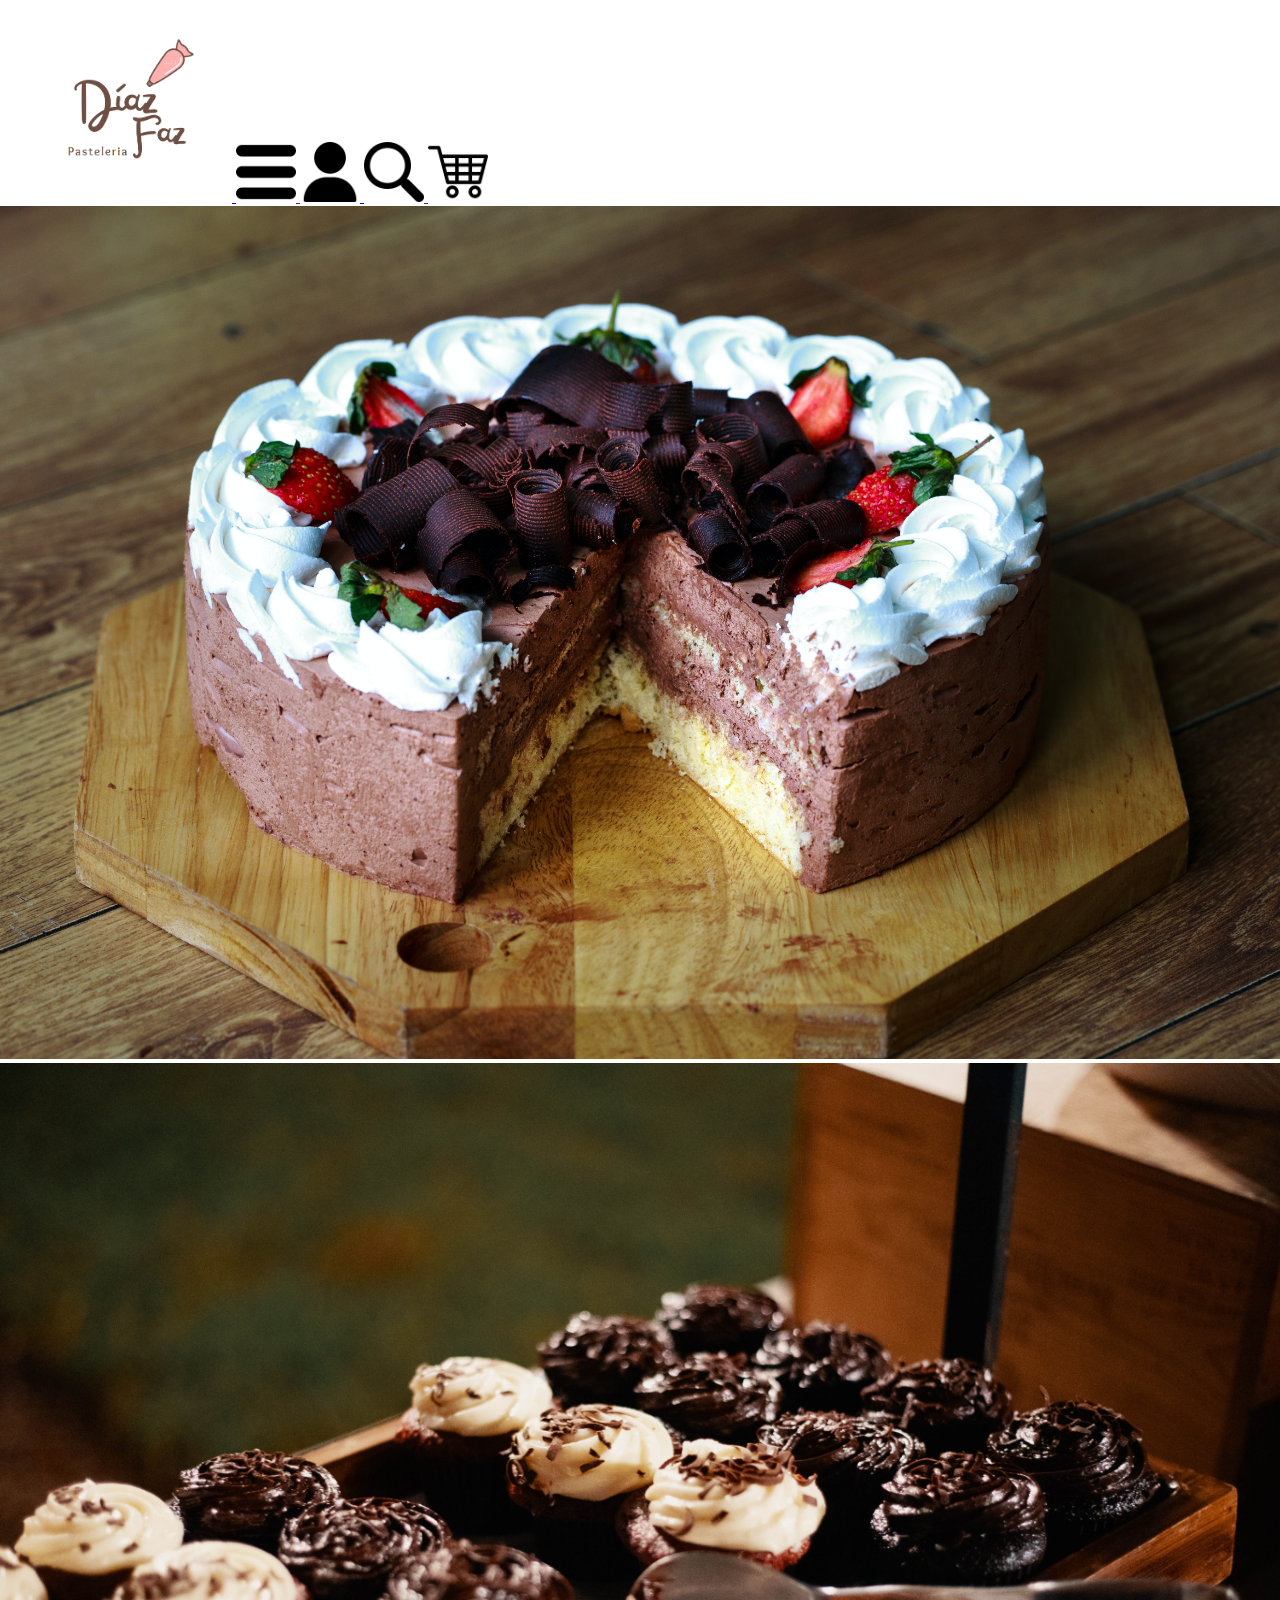
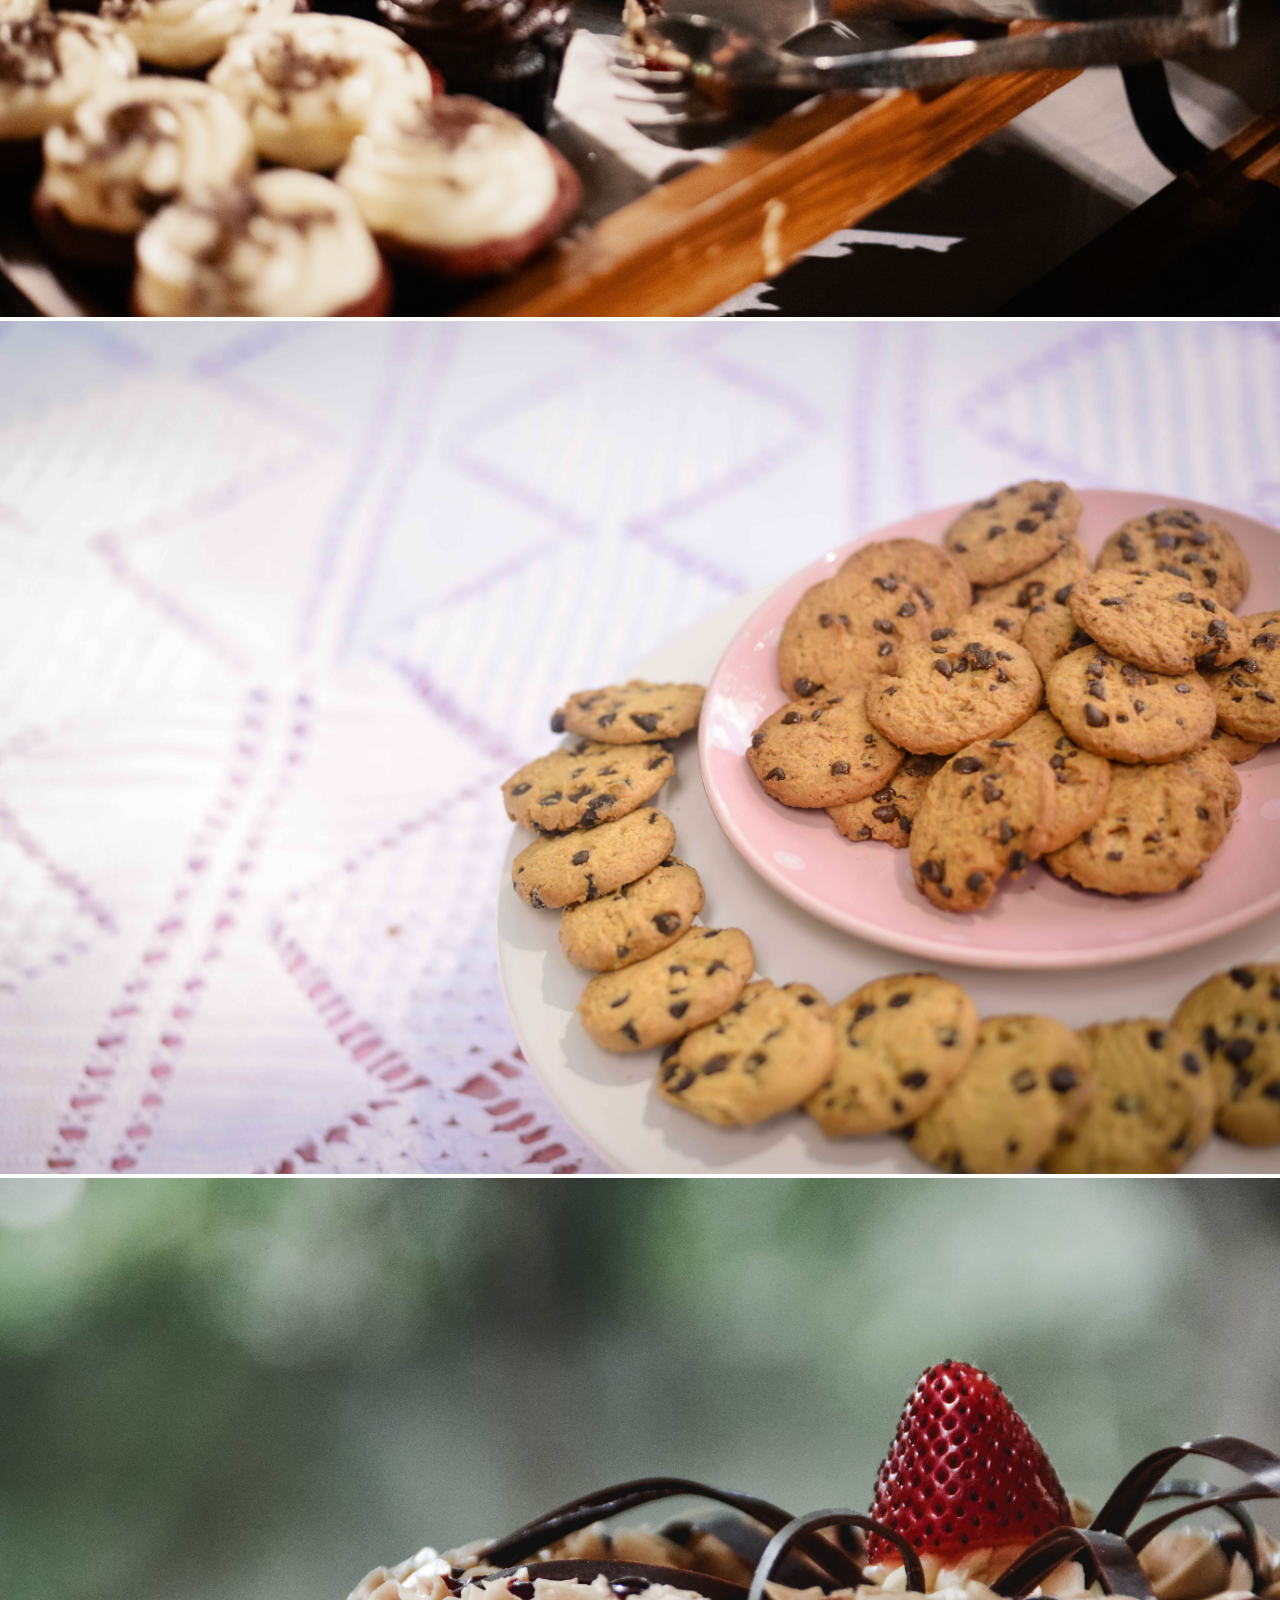
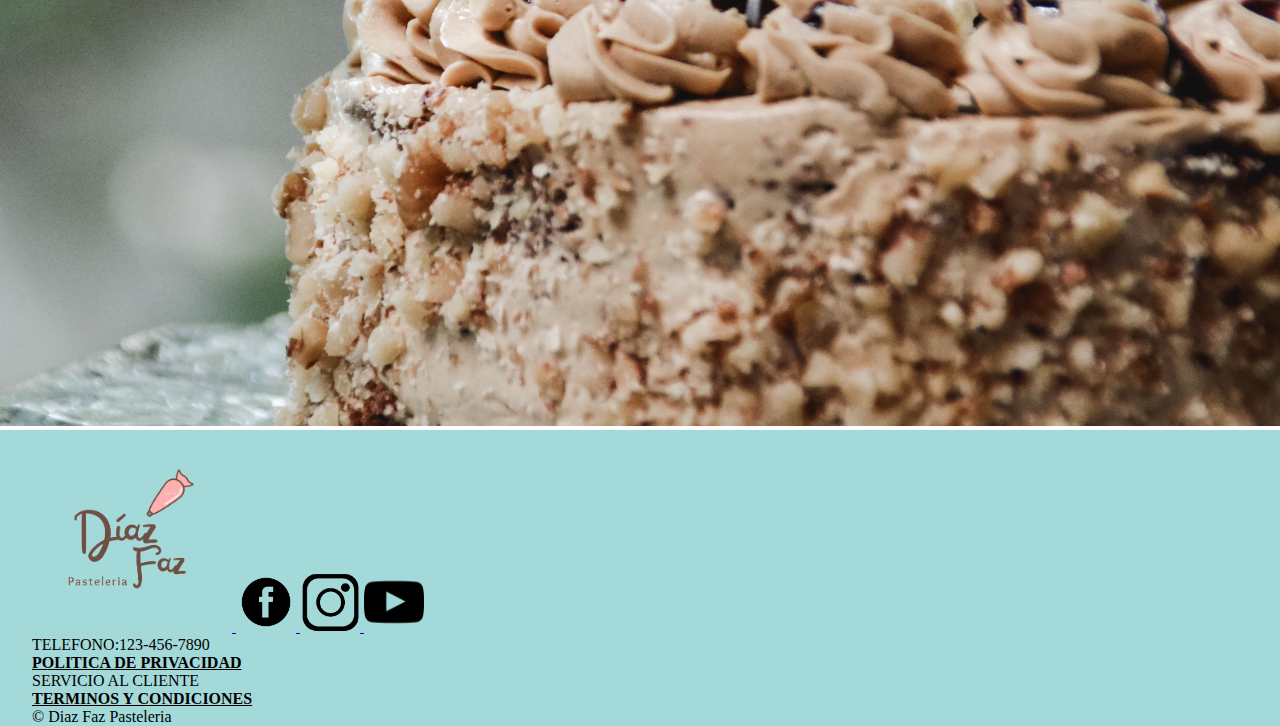
<file: index.html>
<!DOCTYPE html>
<html lang="en">
<head>
    <meta charset="UTF-8">
    <meta http-equiv="X-UA-Compatible" content="IE=edge">
    <meta name="viewport" content="width=device-width, initial-scale=1.0">
    <title>Diaz Faz Pasteleria</title>
    <link rel="stylesheet" href="/pasteleria.css">
    <link rel="stylesheet" href="/iconos.css">
</head> 
<body class="grid">
    <header>
        <div class="container">
            
            <a class="logo" href="/index.html">
                <img src="/img/LogoPagina1.png" alt="">
            </a>
            
            <a href="">
                <img class="icon" src="/img/menu.png"A alt="menu">
            </a>

            <a href="/registro.html">
                <img class="icon" src="/img/usuario.png" alt="user">
            </a>

            <a href="">
                <img class="icon" src="/img/busqueda.png" alt="busqueda">
            </a>

            <a href="/carrito.html">
                <img class="icon" src="/img/carrito.png" alt="carrito">
            </a>


        </div>
    </header>

    <main>

        <div class="slider">
            <ul>
                <li><img src="/img/pastel1.jpg" alt=""></li>
                <li><img src="/img/cupcakes.jpg" alt=""></li>
                <li><img src="/img/cookis.jpg" alt=""></li>
                <li><img src="/img/pastel2.jpg" alt=""></li>
            </ul>
        </div>

    </main>

    <footer>
        <div class="container">
            <a class="logo" href="/index.html">
                <img src="/img/LogoPagina1.png" alt="">
            </a>

            <a href="https://www.facebook.com/profile.php?id=100090644951859">
                <img class="icon" src="/img/facebook.png" alt="fb">
            </a>

            <a href="https://www.instagram.com/diazfaz.pasteleria/">
                <img class="icon" src="/img/insta.png" alt="">
            </a>

            <a href="https://www.youtube.com/channel/UCzUTODD1yoKQznZa7jE53cg">
                <img class="icon" src="/img/youtube.png" alt="">
            </a>

            <p>TELEFONO:123-456-7890</p>

            <a href="" class="privacidad">POLITICA DE PRIVACIDAD</a>
            <p>SERVICIO AL CLIENTE</p>
            <a href="" class="termcond">TERMINOS Y CONDICIONES</a>
            <p>&copy; Diaz Faz Pasteleria</p>

        </div>
    </footer>
</body>
</html>
</file>
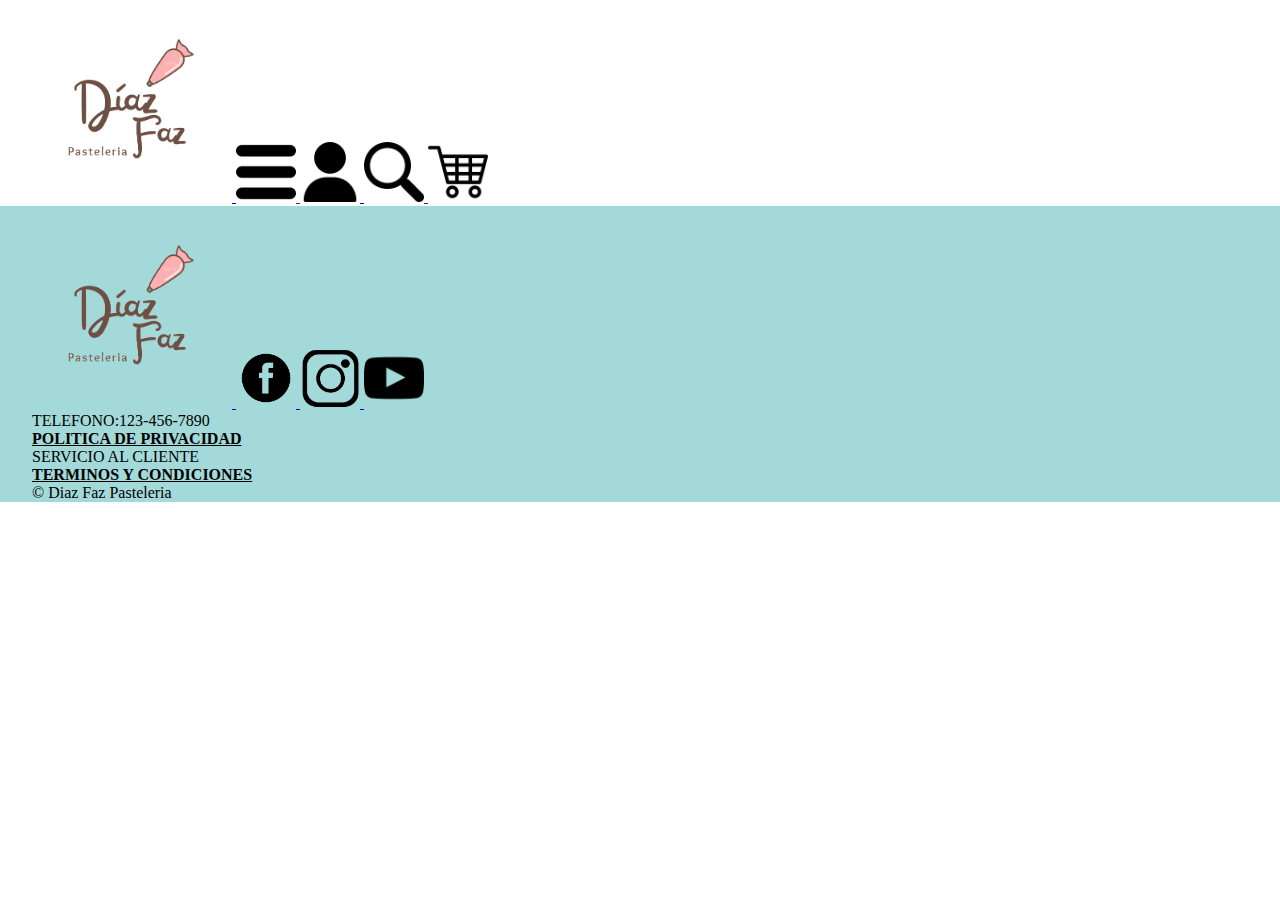
<file: carrito.html>
<!DOCTYPE html>
<html lang="en">
<head>
    <meta charset="UTF-8">
    <meta http-equiv="X-UA-Compatible" content="IE=edge">
    <meta name="viewport" content="width=device-width, initial-scale=1.0">
    <title>Diaz Faz Pasteleria</title>
    <link rel="stylesheet" href="/pasteleria.css">
    <link rel="stylesheet" href="/iconos.css">
</head>
<body class="grid">
    <header>
        <div class="container">
            
            <a class="logo" href="/index.html">
                <img src="/img/LogoPagina1.png" alt="">
            </a>
            
            <a href="">
                <img class="icon" src="/img/menu.png"A alt="menu">
            </a>

            <a href="/registro.html">
                <img class="icon" src="/img/usuario.png" alt="user">
            </a>

            <a href="">
                <img class="icon" src="/img/busqueda.png" alt="busqueda">
            </a>

            <a href="">
                <img class="icon" src="/img/carrito.png" alt="carrito">
            </a>


        </div>
    </header>

    <main>
        
    </main>

    <footer>
        <div class="container">
            <a class="logo" href="/index.html">
                <img src="/img/LogoPagina1.png" alt="">
            </a>

            <a href="https://www.facebook.com/profile.php?id=100090644951859">
                <img class="icon" src="/img/facebook.png" alt="fb">
            </a>

            <a href="https://www.instagram.com/diazfaz.pasteleria/">
                <img class="icon" src="/img/insta.png" alt="">
            </a>

            <a href="https://www.youtube.com/channel/UCzUTODD1yoKQznZa7jE53cg">
                <img class="icon" src="/img/youtube.png" alt="">
            </a>

            <p>TELEFONO:123-456-7890</p>

            <a href="" class="privacidad">POLITICA DE PRIVACIDAD</a>
            <p>SERVICIO AL CLIENTE</p>
            <a href="" class="termcond">TERMINOS Y CONDICIONES</a>
            <p>&copy; Diaz Faz Pasteleria</p>

        </div>
    </footer>
</body>
</html>
</file>
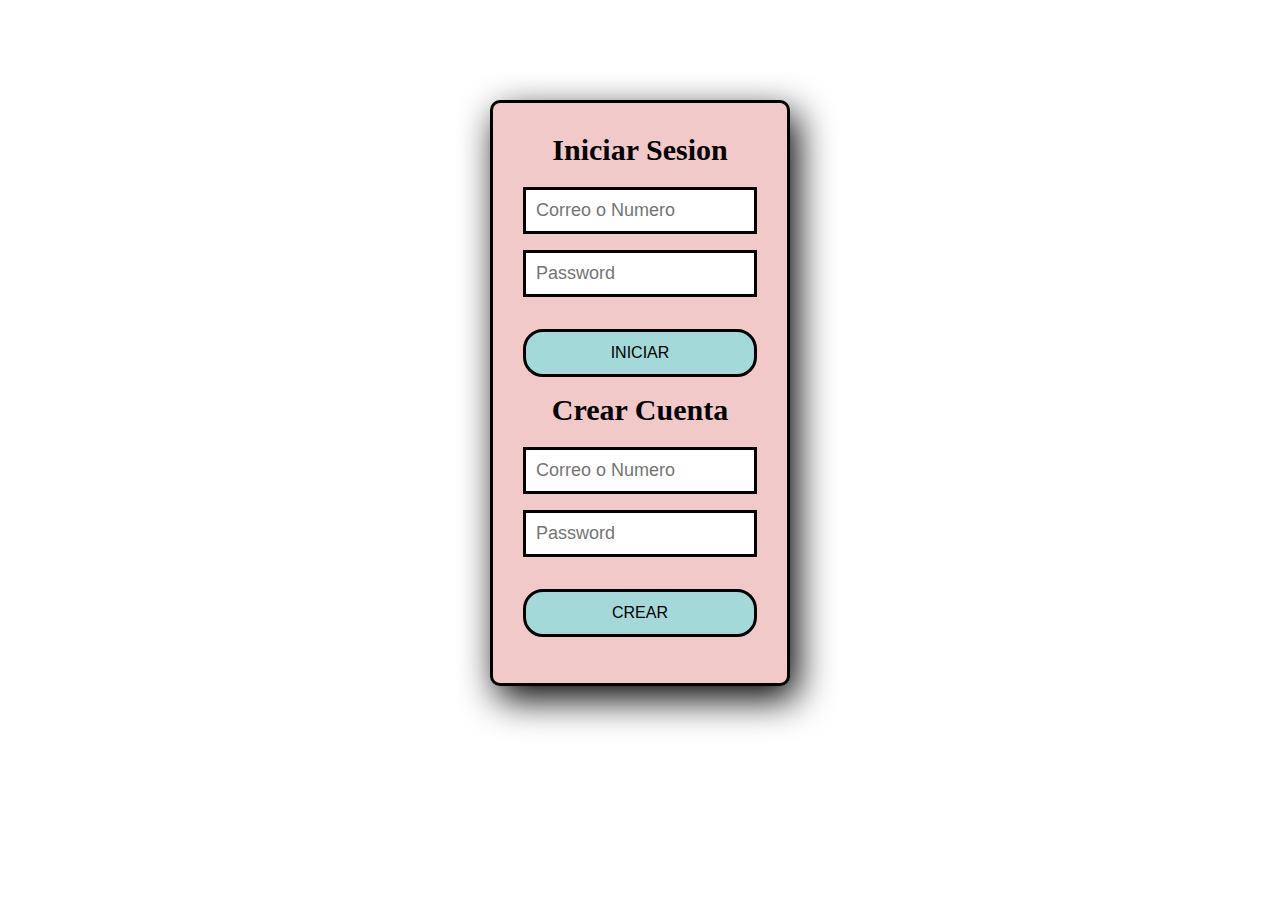
<file: registro.html>
<!DOCTYPE html>
<html lang="en">

<head>
    <meta charset="UTF-8">
    <meta http-equiv="X-UA-Compatible" content="IE=edge">
    <meta name="viewport" content="width=device-width, initial-scale=1.0">
    <title>Document</title>
    <link rel="stylesheet" href="/pasteleria.css">
</head>

<body>

    <section class="form">

        <h1>Iniciar Sesion</h1>

        <input type="text" class="controls" placeholder="Correo o Numero">
        <input type="password" class="controls" placeholder="Password">
        <form action="/Pasteleria.html">
        <input type="submit" class="botons" value="INICIAR">
        </form>

        <h1>Crear Cuenta</h1>

        <input type="text" class="controls" placeholder="Correo o Numero">
        <input type="password" class="controls" placeholder="Password">
        <form action="/Pasteleria.html">
        <input type="submit" class="botons" value="CREAR">
        </form>
    </section>

</body>
</html>
</file>
<file: pasteleria.css>
*{
    box-sizing: border-box;
    padding: 0;
    margin: 0;
}

body{
    margin: 0;
    padding: 0;
}


img{
    max-width: 100%;
}

.container .icon{
    width: 60px;
}

.container img{
    width: 200px;
}

.container{
    width: 95%;
    max-width: 120rem;
    margin: 0 auto;
}

footer{
    background-color: #A3D9D9;
    width: 100%;
    height: auto;
}

footer .privacidad{
    color: #000;
    font-weight: bold;
}

footer .termcond{
    color: #000;
    font-weight: bold;
}

/* Inicia SignUp */


.login{
    width: 100%;
    padding: 15px;
}

.form{
    width: 300px;
    height: auto;
    background-color: #F2C9C9;
    padding: 30px;
    margin: auto;
    margin-top: 100px;
    border-radius: 10px;
    border: 3px solid black;
    color: black;
    box-shadow: 7px 13px 37px #000;
}

.form h1{
    text-align: center;
    font-size: 30px;
    margin-bottom: 20px;
}

.controls{
    width: 100%;
    background: white;
    padding: 10px;
    margin-bottom: 16px;
    border: 3px solid black;
    font-size: 18px;
    color: black;
}

.form .botons{
    width: 100%;
    background: #A3D9D9;
    border-radius: 20px;
    border: 3px solid black;
    padding: 12px;
    color: black;
    margin: 16px 0;
    font-size: 16px;
}

/* Termina SignUp */

@media screen and (max-width: 600px){
    body{
        background-color: #F2C9C9;
    }

    /* SLIDER INICIO */

.slider{
    width: 100%;
    margin: auto;
    height: auto;
    overflow: hidden;
}
/* Cambie el height de 900px a auto */

.slider ul{
    padding: 0%;
    margin: 0%;
    display: flex;
    width: 400%;

    animation: slider 10s infinite alternate;
    animation-timing-function: linear;
}

.slider li{
    width: 100%;
    list-style: none;
}

.slider li img{
    width: 100%;
    height: auto;
}


@keyframes slider{
    0%{margin-left: 0;}
    20%{margin-left: 0;}

    25%{margin-left: -100%;}
    45%{margin-left: -100%;}

    50%{margin-left: -200%;}
    70%{margin-left: -200%;}

    75%{margin-left: -300%;}
    100%{margin-left: -300%;}
}

/* SLIDER FINAL */
}

@media screen and (min-width: 1440px){
    body{
        background-color: #F2C9C9;
    }

    /* SLIDER INICIO */

.slider{
    width: 100%;
    margin: auto;
    height: auto;
    overflow: hidden;
}
/* Cambie el height de 900px a auto */

.slider ul{
    padding: 0%;
    margin: 0%;
    display: flex;
    width: 400%;

    animation: slider 10s infinite alternate;
    animation-timing-function: linear;
}

.slider li{
    width: 100%;
    list-style: none;
}

.slider li img{
    width: 100%;
    height: auto;
}


@keyframes slider{
    0%{margin-left: 0;}
    20%{margin-left: 0;}

    25%{margin-left: -100%;}
    45%{margin-left: -100%;}

    50%{margin-left: -200%;}
    70%{margin-left: -200%;}

    75%{margin-left: -300%;}
    100%{margin-left: -300%;}
}

/* SLIDER FINAL */
}
</file>
<file: iconos.css>
@font-face {
  font-family: 'icomoon';
  src:  url('fonts/icomoon.eot?kxqcil');
  src:  url('fonts/icomoon.eot?kxqcil#iefix') format('embedded-opentype'),
    url('fonts/icomoon.ttf?kxqcil') format('truetype'),
    url('fonts/icomoon.woff?kxqcil') format('woff'),
    url('fonts/icomoon.svg?kxqcil#icomoon') format('svg');
  font-weight: normal;
  font-style: normal;
  font-display: block;
}

[class^="icon-"], [class*=" icon-"] {
  /* use !important to prevent issues with browser extensions that change fonts */
  font-family: 'icomoon' !important;
  speak: never;
  font-style: normal;
  font-weight: normal;
  font-variant: normal;
  text-transform: none;
  line-height: 1;

  /* Better Font Rendering =========== */
  -webkit-font-smoothing: antialiased;
  -moz-osx-font-smoothing: grayscale;
}

.icon-home:before {
  content: "\e900";
}
.icon-home2:before {
  content: "\e901";
}
.icon-home3:before {
  content: "\e902";
}
.icon-office:before {
  content: "\e903";
}
.icon-newspaper:before {
  content: "\e904";
}
.icon-pencil:before {
  content: "\e905";
}
.icon-pencil2:before {
  content: "\e906";
}
.icon-quill:before {
  content: "\e907";
}
.icon-pen:before {
  content: "\e908";
}
.icon-blog:before {
  content: "\e909";
}
.icon-eyedropper:before {
  content: "\e90a";
}
.icon-droplet:before {
  content: "\e90b";
}
.icon-paint-format:before {
  content: "\e90c";
}
.icon-image:before {
  content: "\e90d";
}
.icon-images:before {
  content: "\e90e";
}
.icon-camera:before {
  content: "\e90f";
}
.icon-headphones:before {
  content: "\e910";
}
.icon-music:before {
  content: "\e911";
}
.icon-play:before {
  content: "\e912";
}
.icon-film:before {
  content: "\e913";
}
.icon-video-camera:before {
  content: "\e914";
}
.icon-dice:before {
  content: "\e915";
}
.icon-pacman:before {
  content: "\e916";
}
.icon-spades:before {
  content: "\e917";
}
.icon-clubs:before {
  content: "\e918";
}
.icon-diamonds:before {
  content: "\e919";
}
.icon-bullhorn:before {
  content: "\e91a";
}
.icon-connection:before {
  content: "\e91b";
}
.icon-podcast:before {
  content: "\e91c";
}
.icon-feed:before {
  content: "\e91d";
}
.icon-mic:before {
  content: "\e91e";
}
.icon-book:before {
  content: "\e91f";
}
.icon-books:before {
  content: "\e920";
}
.icon-library:before {
  content: "\e921";
}
.icon-file-text:before {
  content: "\e922";
}
.icon-profile:before {
  content: "\e923";
}
.icon-file-empty:before {
  content: "\e924";
}
.icon-files-empty:before {
  content: "\e925";
}
.icon-file-text2:before {
  content: "\e926";
}
.icon-file-picture:before {
  content: "\e927";
}
.icon-file-music:before {
  content: "\e928";
}
.icon-file-play:before {
  content: "\e929";
}
.icon-file-video:before {
  content: "\e92a";
}
.icon-file-zip:before {
  content: "\e92b";
}
.icon-copy:before {
  content: "\e92c";
}
.icon-paste:before {
  content: "\e92d";
}
.icon-stack:before {
  content: "\e92e";
}
.icon-folder:before {
  content: "\e92f";
}
.icon-folder-open:before {
  content: "\e930";
}
.icon-folder-plus:before {
  content: "\e931";
}
.icon-folder-minus:before {
  content: "\e932";
}
.icon-folder-download:before {
  content: "\e933";
}
.icon-folder-upload:before {
  content: "\e934";
}
.icon-price-tag:before {
  content: "\e935";
}
.icon-price-tags:before {
  content: "\e936";
}
.icon-barcode:before {
  content: "\e937";
}
.icon-qrcode:before {
  content: "\e938";
}
.icon-ticket:before {
  content: "\e939";
}
.icon-cart:before {
  content: "\e93a";
}
.icon-coin-dollar:before {
  content: "\e93b";
}
.icon-coin-euro:before {
  content: "\e93c";
}
.icon-coin-pound:before {
  content: "\e93d";
}
.icon-coin-yen:before {
  content: "\e93e";
}
.icon-credit-card:before {
  content: "\e93f";
}
.icon-calculator:before {
  content: "\e940";
}
.icon-lifebuoy:before {
  content: "\e941";
}
.icon-phone:before {
  content: "\e942";
}
.icon-phone-hang-up:before {
  content: "\e943";
}
.icon-address-book:before {
  content: "\e944";
}
.icon-envelop:before {
  content: "\e945";
}
.icon-pushpin:before {
  content: "\e946";
}
.icon-location:before {
  content: "\e947";
}
.icon-location2:before {
  content: "\e948";
}
.icon-compass:before {
  content: "\e949";
}
.icon-compass2:before {
  content: "\e94a";
}
.icon-map:before {
  content: "\e94b";
}
.icon-map2:before {
  content: "\e94c";
}
.icon-history:before {
  content: "\e94d";
}
.icon-clock:before {
  content: "\e94e";
}
.icon-clock2:before {
  content: "\e94f";
}
.icon-alarm:before {
  content: "\e950";
}
.icon-bell:before {
  content: "\e951";
}
.icon-stopwatch:before {
  content: "\e952";
}
.icon-calendar:before {
  content: "\e953";
}
.icon-printer:before {
  content: "\e954";
}
.icon-keyboard:before {
  content: "\e955";
}
.icon-display:before {
  content: "\e956";
}
.icon-laptop:before {
  content: "\e957";
}
.icon-mobile:before {
  content: "\e958";
}
.icon-mobile2:before {
  content: "\e959";
}
.icon-tablet:before {
  content: "\e95a";
}
.icon-tv:before {
  content: "\e95b";
}
.icon-drawer:before {
  content: "\e95c";
}
.icon-drawer2:before {
  content: "\e95d";
}
.icon-box-add:before {
  content: "\e95e";
}
.icon-box-remove:before {
  content: "\e95f";
}
.icon-download:before {
  content: "\e960";
}
.icon-upload:before {
  content: "\e961";
}
.icon-floppy-disk:before {
  content: "\e962";
}
.icon-drive:before {
  content: "\e963";
}
.icon-database:before {
  content: "\e964";
}
.icon-undo:before {
  content: "\e965";
}
.icon-redo:before {
  content: "\e966";
}
.icon-undo2:before {
  content: "\e967";
}
.icon-redo2:before {
  content: "\e968";
}
.icon-forward:before {
  content: "\e969";
}
.icon-reply:before {
  content: "\e96a";
}
.icon-bubble:before {
  content: "\e96b";
}
.icon-bubbles:before {
  content: "\e96c";
}
.icon-bubbles2:before {
  content: "\e96d";
}
.icon-bubble2:before {
  content: "\e96e";
}
.icon-bubbles3:before {
  content: "\e96f";
}
.icon-bubbles4:before {
  content: "\e970";
}
.icon-user:before {
  content: "\e971";
}
.icon-users:before {
  content: "\e972";
}
.icon-user-plus:before {
  content: "\e973";
}
.icon-user-minus:before {
  content: "\e974";
}
.icon-user-check:before {
  content: "\e975";
}
.icon-user-tie:before {
  content: "\e976";
}
.icon-quotes-left:before {
  content: "\e977";
}
.icon-quotes-right:before {
  content: "\e978";
}
.icon-hour-glass:before {
  content: "\e979";
}
.icon-spinner:before {
  content: "\e97a";
}
.icon-spinner2:before {
  content: "\e97b";
}
.icon-spinner3:before {
  content: "\e97c";
}
.icon-spinner4:before {
  content: "\e97d";
}
.icon-spinner5:before {
  content: "\e97e";
}
.icon-spinner6:before {
  content: "\e97f";
}
.icon-spinner7:before {
  content: "\e980";
}
.icon-spinner8:before {
  content: "\e981";
}
.icon-spinner9:before {
  content: "\e982";
}
.icon-spinner10:before {
  content: "\e983";
}
.icon-spinner11:before {
  content: "\e984";
}
.icon-binoculars:before {
  content: "\e985";
}
.icon-search:before {
  content: "\e986";
}
.icon-zoom-in:before {
  content: "\e987";
}
.icon-zoom-out:before {
  content: "\e988";
}
.icon-enlarge:before {
  content: "\e989";
}
.icon-shrink:before {
  content: "\e98a";
}
.icon-enlarge2:before {
  content: "\e98b";
}
.icon-shrink2:before {
  content: "\e98c";
}
.icon-key:before {
  content: "\e98d";
}
.icon-key2:before {
  content: "\e98e";
}
.icon-lock:before {
  content: "\e98f";
}
.icon-unlocked:before {
  content: "\e990";
}
.icon-wrench:before {
  content: "\e991";
}
.icon-equalizer:before {
  content: "\e992";
}
.icon-equalizer2:before {
  content: "\e993";
}
.icon-cog:before {
  content: "\e994";
}
.icon-cogs:before {
  content: "\e995";
}
.icon-hammer:before {
  content: "\e996";
}
.icon-magic-wand:before {
  content: "\e997";
}
.icon-aid-kit:before {
  content: "\e998";
}
.icon-bug:before {
  content: "\e999";
}
.icon-pie-chart:before {
  content: "\e99a";
}
.icon-stats-dots:before {
  content: "\e99b";
}
.icon-stats-bars:before {
  content: "\e99c";
}
.icon-stats-bars2:before {
  content: "\e99d";
}
.icon-trophy:before {
  content: "\e99e";
}
.icon-gift:before {
  content: "\e99f";
}
.icon-glass:before {
  content: "\e9a0";
}
.icon-glass2:before {
  content: "\e9a1";
}
.icon-mug:before {
  content: "\e9a2";
}
.icon-spoon-knife:before {
  content: "\e9a3";
}
.icon-leaf:before {
  content: "\e9a4";
}
.icon-rocket:before {
  content: "\e9a5";
}
.icon-meter:before {
  content: "\e9a6";
}
.icon-meter2:before {
  content: "\e9a7";
}
.icon-hammer2:before {
  content: "\e9a8";
}
.icon-fire:before {
  content: "\e9a9";
}
.icon-lab:before {
  content: "\e9aa";
}
.icon-magnet:before {
  content: "\e9ab";
}
.icon-bin:before {
  content: "\e9ac";
}
.icon-bin2:before {
  content: "\e9ad";
}
.icon-briefcase:before {
  content: "\e9ae";
}
.icon-airplane:before {
  content: "\e9af";
}
.icon-truck:before {
  content: "\e9b0";
}
.icon-road:before {
  content: "\e9b1";
}
.icon-accessibility:before {
  content: "\e9b2";
}
.icon-target:before {
  content: "\e9b3";
}
.icon-shield:before {
  content: "\e9b4";
}
.icon-power:before {
  content: "\e9b5";
}
.icon-switch:before {
  content: "\e9b6";
}
.icon-power-cord:before {
  content: "\e9b7";
}
.icon-clipboard:before {
  content: "\e9b8";
}
.icon-list-numbered:before {
  content: "\e9b9";
}
.icon-list:before {
  content: "\e9ba";
}
.icon-list2:before {
  content: "\e9bb";
}
.icon-tree:before {
  content: "\e9bc";
}
.icon-menu:before {
  content: "\e9bd";
}
.icon-menu2:before {
  content: "\e9be";
}
.icon-menu3:before {
  content: "\e9bf";
}
.icon-menu4:before {
  content: "\e9c0";
}
.icon-cloud:before {
  content: "\e9c1";
}
.icon-cloud-download:before {
  content: "\e9c2";
}
.icon-cloud-upload:before {
  content: "\e9c3";
}
.icon-cloud-check:before {
  content: "\e9c4";
}
.icon-download2:before {
  content: "\e9c5";
}
.icon-upload2:before {
  content: "\e9c6";
}
.icon-download3:before {
  content: "\e9c7";
}
.icon-upload3:before {
  content: "\e9c8";
}
.icon-sphere:before {
  content: "\e9c9";
}
.icon-earth:before {
  content: "\e9ca";
}
.icon-link:before {
  content: "\e9cb";
}
.icon-flag:before {
  content: "\e9cc";
}
.icon-attachment:before {
  content: "\e9cd";
}
.icon-eye:before {
  content: "\e9ce";
}
.icon-eye-plus:before {
  content: "\e9cf";
}
.icon-eye-minus:before {
  content: "\e9d0";
}
.icon-eye-blocked:before {
  content: "\e9d1";
}
.icon-bookmark:before {
  content: "\e9d2";
}
.icon-bookmarks:before {
  content: "\e9d3";
}
.icon-sun:before {
  content: "\e9d4";
}
.icon-contrast:before {
  content: "\e9d5";
}
.icon-brightness-contrast:before {
  content: "\e9d6";
}
.icon-star-empty:before {
  content: "\e9d7";
}
.icon-star-half:before {
  content: "\e9d8";
}
.icon-star-full:before {
  content: "\e9d9";
}
.icon-heart:before {
  content: "\e9da";
}
.icon-heart-broken:before {
  content: "\e9db";
}
.icon-man:before {
  content: "\e9dc";
}
.icon-woman:before {
  content: "\e9dd";
}
.icon-man-woman:before {
  content: "\e9de";
}
.icon-happy:before {
  content: "\e9df";
}
.icon-happy2:before {
  content: "\e9e0";
}
.icon-smile:before {
  content: "\e9e1";
}
.icon-smile2:before {
  content: "\e9e2";
}
.icon-tongue:before {
  content: "\e9e3";
}
.icon-tongue2:before {
  content: "\e9e4";
}
.icon-sad:before {
  content: "\e9e5";
}
.icon-sad2:before {
  content: "\e9e6";
}
.icon-wink:before {
  content: "\e9e7";
}
.icon-wink2:before {
  content: "\e9e8";
}
.icon-grin:before {
  content: "\e9e9";
}
.icon-grin2:before {
  content: "\e9ea";
}
.icon-cool:before {
  content: "\e9eb";
}
.icon-cool2:before {
  content: "\e9ec";
}
.icon-angry:before {
  content: "\e9ed";
}
.icon-angry2:before {
  content: "\e9ee";
}
.icon-evil:before {
  content: "\e9ef";
}
.icon-evil2:before {
  content: "\e9f0";
}
.icon-shocked:before {
  content: "\e9f1";
}
.icon-shocked2:before {
  content: "\e9f2";
}
.icon-baffled:before {
  content: "\e9f3";
}
.icon-baffled2:before {
  content: "\e9f4";
}
.icon-confused:before {
  content: "\e9f5";
}
.icon-confused2:before {
  content: "\e9f6";
}
.icon-neutral:before {
  content: "\e9f7";
}
.icon-neutral2:before {
  content: "\e9f8";
}
.icon-hipster:before {
  content: "\e9f9";
}
.icon-hipster2:before {
  content: "\e9fa";
}
.icon-wondering:before {
  content: "\e9fb";
}
.icon-wondering2:before {
  content: "\e9fc";
}
.icon-sleepy:before {
  content: "\e9fd";
}
.icon-sleepy2:before {
  content: "\e9fe";
}
.icon-frustrated:before {
  content: "\e9ff";
}
.icon-frustrated2:before {
  content: "\ea00";
}
.icon-crying:before {
  content: "\ea01";
}
.icon-crying2:before {
  content: "\ea02";
}
.icon-point-up:before {
  content: "\ea03";
}
.icon-point-right:before {
  content: "\ea04";
}
.icon-point-down:before {
  content: "\ea05";
}
.icon-point-left:before {
  content: "\ea06";
}
.icon-warning:before {
  content: "\ea07";
}
.icon-notification:before {
  content: "\ea08";
}
.icon-question:before {
  content: "\ea09";
}
.icon-plus:before {
  content: "\ea0a";
}
.icon-minus:before {
  content: "\ea0b";
}
.icon-info:before {
  content: "\ea0c";
}
.icon-cancel-circle:before {
  content: "\ea0d";
}
.icon-blocked:before {
  content: "\ea0e";
}
.icon-cross:before {
  content: "\ea0f";
}
.icon-checkmark:before {
  content: "\ea10";
}
.icon-checkmark2:before {
  content: "\ea11";
}
.icon-spell-check:before {
  content: "\ea12";
}
.icon-enter:before {
  content: "\ea13";
}
.icon-exit:before {
  content: "\ea14";
}
.icon-play2:before {
  content: "\ea15";
}
.icon-pause:before {
  content: "\ea16";
}
.icon-stop:before {
  content: "\ea17";
}
.icon-previous:before {
  content: "\ea18";
}
.icon-next:before {
  content: "\ea19";
}
.icon-backward:before {
  content: "\ea1a";
}
.icon-forward2:before {
  content: "\ea1b";
}
.icon-play3:before {
  content: "\ea1c";
}
.icon-pause2:before {
  content: "\ea1d";
}
.icon-stop2:before {
  content: "\ea1e";
}
.icon-backward2:before {
  content: "\ea1f";
}
.icon-forward3:before {
  content: "\ea20";
}
.icon-first:before {
  content: "\ea21";
}
.icon-last:before {
  content: "\ea22";
}
.icon-previous2:before {
  content: "\ea23";
}
.icon-next2:before {
  content: "\ea24";
}
.icon-eject:before {
  content: "\ea25";
}
.icon-volume-high:before {
  content: "\ea26";
}
.icon-volume-medium:before {
  content: "\ea27";
}
.icon-volume-low:before {
  content: "\ea28";
}
.icon-volume-mute:before {
  content: "\ea29";
}
.icon-volume-mute2:before {
  content: "\ea2a";
}
.icon-volume-increase:before {
  content: "\ea2b";
}
.icon-volume-decrease:before {
  content: "\ea2c";
}
.icon-loop:before {
  content: "\ea2d";
}
.icon-loop2:before {
  content: "\ea2e";
}
.icon-infinite:before {
  content: "\ea2f";
}
.icon-shuffle:before {
  content: "\ea30";
}
.icon-arrow-up-left:before {
  content: "\ea31";
}
.icon-arrow-up:before {
  content: "\ea32";
}
.icon-arrow-up-right:before {
  content: "\ea33";
}
.icon-arrow-right:before {
  content: "\ea34";
}
.icon-arrow-down-right:before {
  content: "\ea35";
}
.icon-arrow-down:before {
  content: "\ea36";
}
.icon-arrow-down-left:before {
  content: "\ea37";
}
.icon-arrow-left:before {
  content: "\ea38";
}
.icon-arrow-up-left2:before {
  content: "\ea39";
}
.icon-arrow-up2:before {
  content: "\ea3a";
}
.icon-arrow-up-right2:before {
  content: "\ea3b";
}
.icon-arrow-right2:before {
  content: "\ea3c";
}
.icon-arrow-down-right2:before {
  content: "\ea3d";
}
.icon-arrow-down2:before {
  content: "\ea3e";
}
.icon-arrow-down-left2:before {
  content: "\ea3f";
}
.icon-arrow-left2:before {
  content: "\ea40";
}
.icon-circle-up:before {
  content: "\ea41";
}
.icon-circle-right:before {
  content: "\ea42";
}
.icon-circle-down:before {
  content: "\ea43";
}
.icon-circle-left:before {
  content: "\ea44";
}
.icon-tab:before {
  content: "\ea45";
}
.icon-move-up:before {
  content: "\ea46";
}
.icon-move-down:before {
  content: "\ea47";
}
.icon-sort-alpha-asc:before {
  content: "\ea48";
}
.icon-sort-alpha-desc:before {
  content: "\ea49";
}
.icon-sort-numeric-asc:before {
  content: "\ea4a";
}
.icon-sort-numberic-desc:before {
  content: "\ea4b";
}
.icon-sort-amount-asc:before {
  content: "\ea4c";
}
.icon-sort-amount-desc:before {
  content: "\ea4d";
}
.icon-command:before {
  content: "\ea4e";
}
.icon-shift:before {
  content: "\ea4f";
}
.icon-ctrl:before {
  content: "\ea50";
}
.icon-opt:before {
  content: "\ea51";
}
.icon-checkbox-checked:before {
  content: "\ea52";
}
.icon-checkbox-unchecked:before {
  content: "\ea53";
}
.icon-radio-checked:before {
  content: "\ea54";
}
.icon-radio-checked2:before {
  content: "\ea55";
}
.icon-radio-unchecked:before {
  content: "\ea56";
}
.icon-crop:before {
  content: "\ea57";
}
.icon-make-group:before {
  content: "\ea58";
}
.icon-ungroup:before {
  content: "\ea59";
}
.icon-scissors:before {
  content: "\ea5a";
}
.icon-filter:before {
  content: "\ea5b";
}
.icon-font:before {
  content: "\ea5c";
}
.icon-ligature:before {
  content: "\ea5d";
}
.icon-ligature2:before {
  content: "\ea5e";
}
.icon-text-height:before {
  content: "\ea5f";
}
.icon-text-width:before {
  content: "\ea60";
}
.icon-font-size:before {
  content: "\ea61";
}
.icon-bold:before {
  content: "\ea62";
}
.icon-underline:before {
  content: "\ea63";
}
.icon-italic:before {
  content: "\ea64";
}
.icon-strikethrough:before {
  content: "\ea65";
}
.icon-omega:before {
  content: "\ea66";
}
.icon-sigma:before {
  content: "\ea67";
}
.icon-page-break:before {
  content: "\ea68";
}
.icon-superscript:before {
  content: "\ea69";
}
.icon-subscript:before {
  content: "\ea6a";
}
.icon-superscript2:before {
  content: "\ea6b";
}
.icon-subscript2:before {
  content: "\ea6c";
}
.icon-text-color:before {
  content: "\ea6d";
}
.icon-pagebreak:before {
  content: "\ea6e";
}
.icon-clear-formatting:before {
  content: "\ea6f";
}
.icon-table:before {
  content: "\ea70";
}
.icon-table2:before {
  content: "\ea71";
}
.icon-insert-template:before {
  content: "\ea72";
}
.icon-pilcrow:before {
  content: "\ea73";
}
.icon-ltr:before {
  content: "\ea74";
}
.icon-rtl:before {
  content: "\ea75";
}
.icon-section:before {
  content: "\ea76";
}
.icon-paragraph-left:before {
  content: "\ea77";
}
.icon-paragraph-center:before {
  content: "\ea78";
}
.icon-paragraph-right:before {
  content: "\ea79";
}
.icon-paragraph-justify:before {
  content: "\ea7a";
}
.icon-indent-increase:before {
  content: "\ea7b";
}
.icon-indent-decrease:before {
  content: "\ea7c";
}
.icon-share:before {
  content: "\ea7d";
}
.icon-new-tab:before {
  content: "\ea7e";
}
.icon-embed:before {
  content: "\ea7f";
}
.icon-embed2:before {
  content: "\ea80";
}
.icon-terminal:before {
  content: "\ea81";
}
.icon-share2:before {
  content: "\ea82";
}
.icon-mail:before {
  content: "\ea83";
}
.icon-mail2:before {
  content: "\ea84";
}
.icon-mail3:before {
  content: "\ea85";
}
.icon-mail4:before {
  content: "\ea86";
}
.icon-amazon:before {
  content: "\ea87";
}
.icon-google:before {
  content: "\ea88";
}
.icon-google2:before {
  content: "\ea89";
}
.icon-google3:before {
  content: "\ea8a";
}
.icon-google-plus:before {
  content: "\ea8b";
}
.icon-google-plus2:before {
  content: "\ea8c";
}
.icon-google-plus3:before {
  content: "\ea8d";
}
.icon-hangouts:before {
  content: "\ea8e";
}
.icon-google-drive:before {
  content: "\ea8f";
}
.icon-facebook:before {
  content: "\ea90";
}
.icon-facebook2:before {
  content: "\ea91";
}
.icon-instagram:before {
  content: "\ea92";
}
.icon-whatsapp:before {
  content: "\ea93";
}
.icon-spotify:before {
  content: "\ea94";
}
.icon-telegram:before {
  content: "\ea95";
}
.icon-twitter:before {
  content: "\ea96";
}
.icon-vine:before {
  content: "\ea97";
}
.icon-vk:before {
  content: "\ea98";
}
.icon-renren:before {
  content: "\ea99";
}
.icon-sina-weibo:before {
  content: "\ea9a";
}
.icon-rss:before {
  content: "\ea9b";
}
.icon-rss2:before {
  content: "\ea9c";
}
.icon-youtube:before {
  content: "\ea9d";
}
.icon-youtube2:before {
  content: "\ea9e";
}
.icon-twitch:before {
  content: "\ea9f";
}
.icon-vimeo:before {
  content: "\eaa0";
}
.icon-vimeo2:before {
  content: "\eaa1";
}
.icon-lanyrd:before {
  content: "\eaa2";
}
.icon-flickr:before {
  content: "\eaa3";
}
.icon-flickr2:before {
  content: "\eaa4";
}
.icon-flickr3:before {
  content: "\eaa5";
}
.icon-flickr4:before {
  content: "\eaa6";
}
.icon-dribbble:before {
  content: "\eaa7";
}
.icon-behance:before {
  content: "\eaa8";
}
.icon-behance2:before {
  content: "\eaa9";
}
.icon-deviantart:before {
  content: "\eaaa";
}
.icon-500px:before {
  content: "\eaab";
}
.icon-steam:before {
  content: "\eaac";
}
.icon-steam2:before {
  content: "\eaad";
}
.icon-dropbox:before {
  content: "\eaae";
}
.icon-onedrive:before {
  content: "\eaaf";
}
.icon-github:before {
  content: "\eab0";
}
.icon-npm:before {
  content: "\eab1";
}
.icon-basecamp:before {
  content: "\eab2";
}
.icon-trello:before {
  content: "\eab3";
}
.icon-wordpress:before {
  content: "\eab4";
}
.icon-joomla:before {
  content: "\eab5";
}
.icon-ello:before {
  content: "\eab6";
}
.icon-blogger:before {
  content: "\eab7";
}
.icon-blogger2:before {
  content: "\eab8";
}
.icon-tumblr:before {
  content: "\eab9";
}
.icon-tumblr2:before {
  content: "\eaba";
}
.icon-yahoo:before {
  content: "\eabb";
}
.icon-yahoo2:before {
  content: "\eabc";
}
.icon-tux:before {
  content: "\eabd";
}
.icon-appleinc:before {
  content: "\eabe";
}
.icon-finder:before {
  content: "\eabf";
}
.icon-android:before {
  content: "\eac0";
}
.icon-windows:before {
  content: "\eac1";
}
.icon-windows8:before {
  content: "\eac2";
}
.icon-soundcloud:before {
  content: "\eac3";
}
.icon-soundcloud2:before {
  content: "\eac4";
}
.icon-skype:before {
  content: "\eac5";
}
.icon-reddit:before {
  content: "\eac6";
}
.icon-hackernews:before {
  content: "\eac7";
}
.icon-wikipedia:before {
  content: "\eac8";
}
.icon-linkedin:before {
  content: "\eac9";
}
.icon-linkedin2:before {
  content: "\eaca";
}
.icon-lastfm:before {
  content: "\eacb";
}
.icon-lastfm2:before {
  content: "\eacc";
}
.icon-delicious:before {
  content: "\eacd";
}
.icon-stumbleupon:before {
  content: "\eace";
}
.icon-stumbleupon2:before {
  content: "\eacf";
}
.icon-stackoverflow:before {
  content: "\ead0";
}
.icon-pinterest:before {
  content: "\ead1";
}
.icon-pinterest2:before {
  content: "\ead2";
}
.icon-xing:before {
  content: "\ead3";
}
.icon-xing2:before {
  content: "\ead4";
}
.icon-flattr:before {
  content: "\ead5";
}
.icon-foursquare:before {
  content: "\ead6";
}
.icon-yelp:before {
  content: "\ead7";
}
.icon-paypal:before {
  content: "\ead8";
}
.icon-chrome:before {
  content: "\ead9";
}
.icon-firefox:before {
  content: "\eada";
}
.icon-IE:before {
  content: "\eadb";
}
.icon-edge:before {
  content: "\eadc";
}
.icon-safari:before {
  content: "\eadd";
}
.icon-opera:before {
  content: "\eade";
}
.icon-file-pdf:before {
  content: "\eadf";
}
.icon-file-openoffice:before {
  content: "\eae0";
}
.icon-file-word:before {
  content: "\eae1";
}
.icon-file-excel:before {
  content: "\eae2";
}
.icon-libreoffice:before {
  content: "\eae3";
}
.icon-html-five:before {
  content: "\eae4";
}
.icon-html-five2:before {
  content: "\eae5";
}
.icon-css3:before {
  content: "\eae6";
}
.icon-git:before {
  content: "\eae7";
}
.icon-codepen:before {
  content: "\eae8";
}
.icon-svg:before {
  content: "\eae9";
}
.icon-IcoMoon:before {
  content: "\eaea";
}
</file>
